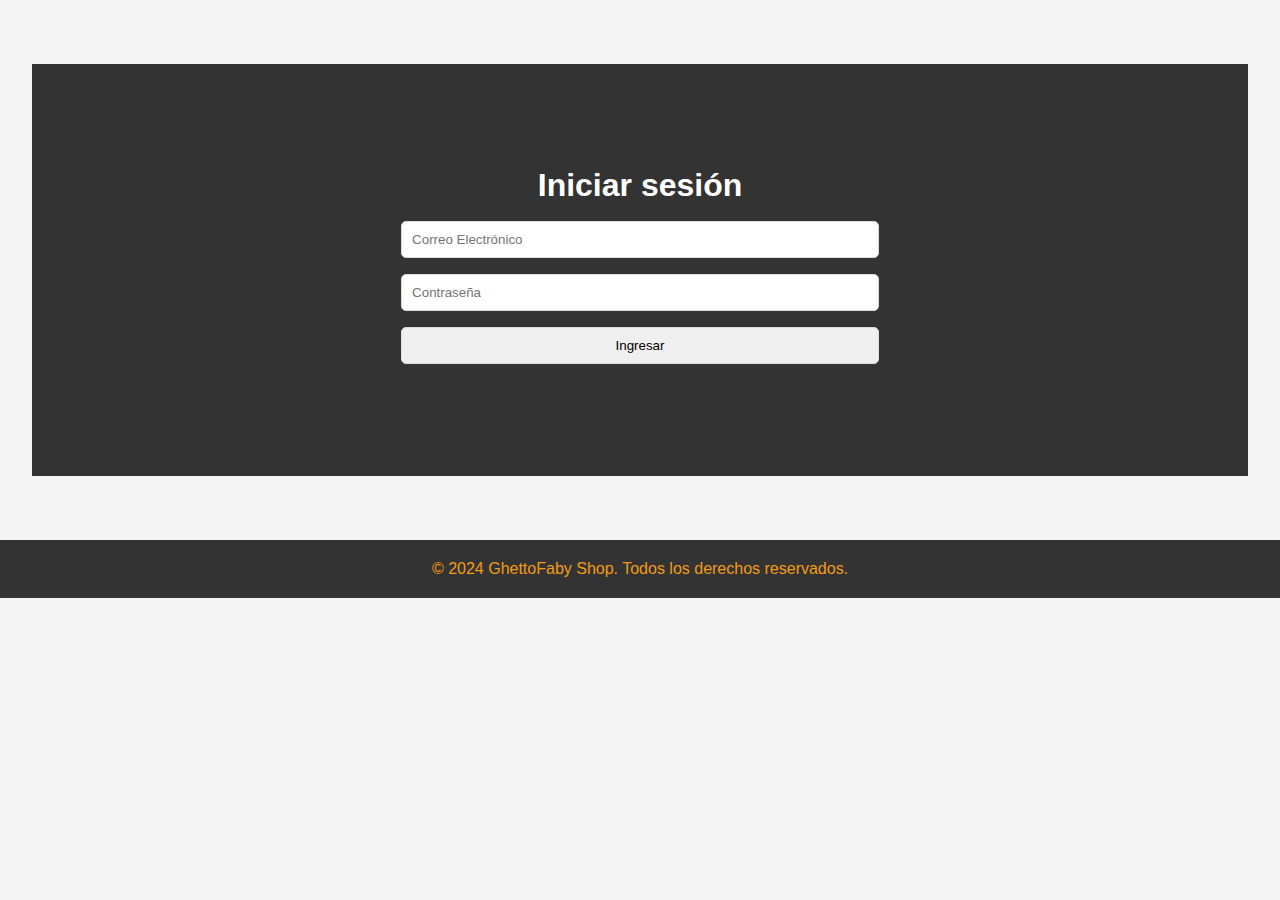
<file: Index.html>
<!DOCTYPE html>
<html lang="es">
<head>
    <meta charset="UTF-8">
    <meta name="viewport" content="width=device-width, initial-scale=1.0">
    <meta http-equiv="X-UA-Compatible" content="ie=edge">
    <title>GhettoFaby Shop - Login</title>
    <link rel="stylesheet" href="faby.css"> <!-- Asegúrate de que este archivo CSS esté en el mismo directorio -->
</head>
<body>
    <!-- Sección de Login -->
    <section id="login-section">
        <div class="hero">
            <h1>Iniciar sesión</h1>
            <form id="login-form">
                <input type="email" id="email" placeholder="Correo Electrónico" required>
                <input type="password" id="password" placeholder="Contraseña" required>
                <button type="submit">Ingresar</button>
                <p id="error-message" style="color: red; display: none;">Correo o contraseña incorrectos. Intenta de nuevo.</p>
            </form>
        </div>
    </section>

    <footer>
        <p>&copy; 2024 GhettoFaby Shop. Todos los derechos reservados.</p>
    </footer>

    <script src="faby.js"></script> <!-- Asegúrate de que el archivo JS esté en el mismo directorio -->
</body>
</html>
</file>
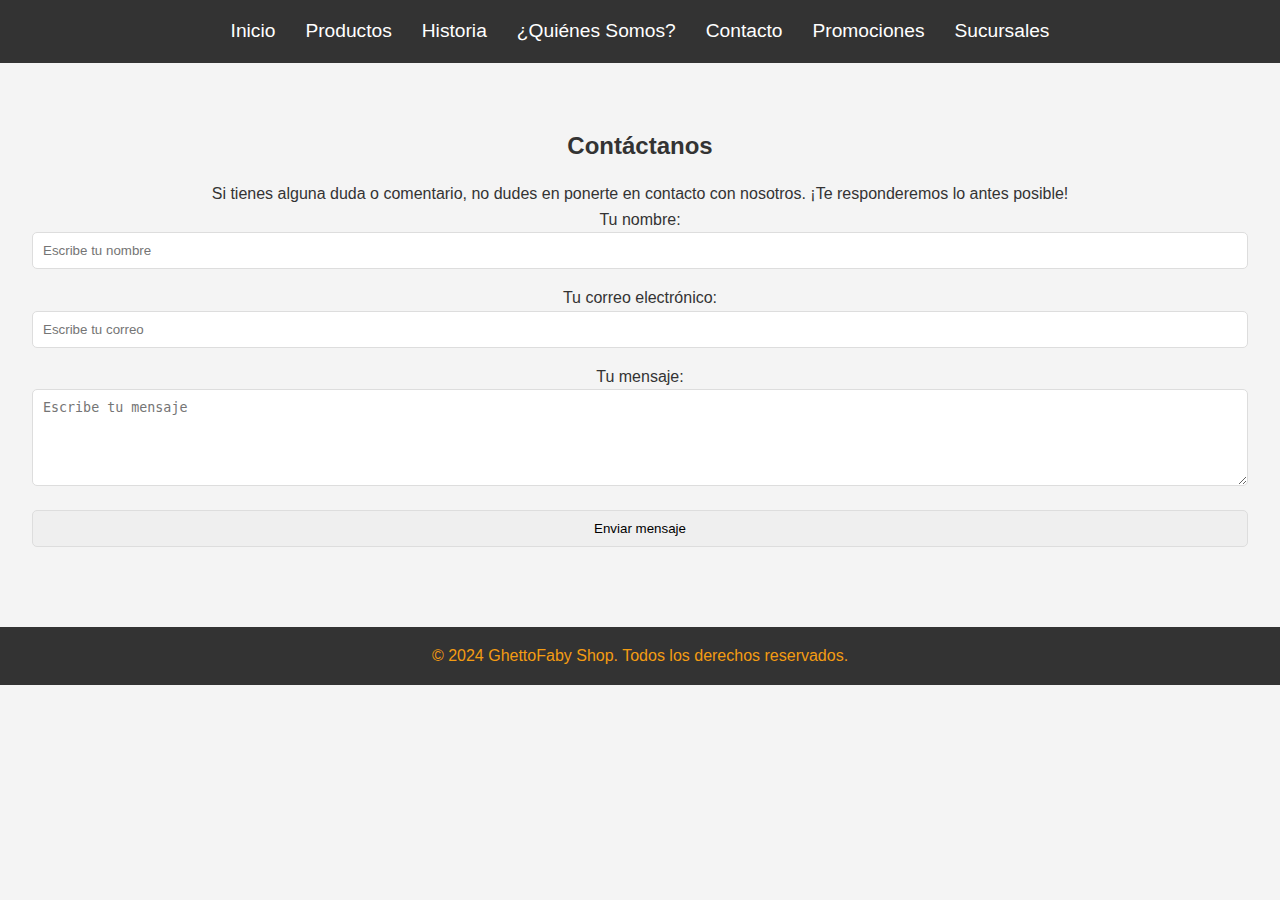
<file: Contacto.html>
<!DOCTYPE html>
<html lang="es">
<head>
    <meta charset="UTF-8">
    <meta name="viewport" content="width=device-width, initial-scale=1.0">
    <meta http-equiv="X-UA-Compatible" content="ie=edge">
    <title>Contacto - GhettoFaby Shop</title>
    <link rel="stylesheet" href="faby.css">
</head>
<body>
    <!-- Barra de Navegación -->
    <header>
        <nav>
            <ul>
                <li><a href="Inicio.html">Inicio</a></li>
                <li><a href="Productos.html">Productos</a></li>
                <li><a href="Historia.html">Historia</a></li>
                <li><a href="QuienesSomos.html">¿Quiénes Somos?</a></li>
                <li><a href="Contacto.html">Contacto</a></li>
                <li><a href="Promociones.html">Promociones</a></li>
                <li><a href="Sucursales.html">Sucursales</a></li>
            </ul>
        </nav>
    </header>

    <!-- Sección de Contacto -->
    <section id="contacto">
        <div class="contact-form-container">
            <h2>Contáctanos</h2>
            <p>Si tienes alguna duda o comentario, no dudes en ponerte en contacto con nosotros. ¡Te responderemos lo antes posible!</p>

            <!-- Formulario de Contacto -->
            <form id="contact-form" action="" method="POST">
                <div class="form-group">
                    <label for="nombre">Tu nombre:</label>
                    <input type="text" id="nombre" name="nombre" placeholder="Escribe tu nombre" required>
                </div>

                <div class="form-group">
                    <label for="email">Tu correo electrónico:</label>
                    <input type="email" id="email" name="email" placeholder="Escribe tu correo" required>
                </div>

                <div class="form-group">
                    <label for="mensaje">Tu mensaje:</label>
                    <textarea id="mensaje" name="mensaje" rows="5" placeholder="Escribe tu mensaje" required></textarea>
                </div>

                <button type="submit" id="submit-btn">Enviar mensaje</button>
            </form>

            <!-- Mensaje de confirmación -->
            <div id="confirmacion" style="display: none;">
                <p>¡Gracias por tu mensaje! Te responderemos lo antes posible.</p>
            </div>
        </div>
    </section>

    <!-- Footer -->
    <footer>
        <p>&copy; 2024 GhettoFaby Shop. Todos los derechos reservados.</p>
    </footer>

    <!-- Vinculamos el archivo JS -->
    <script src="faby.js"></script> <!-- Archivo JS para la lógica -->
</body>
</html>
</file>
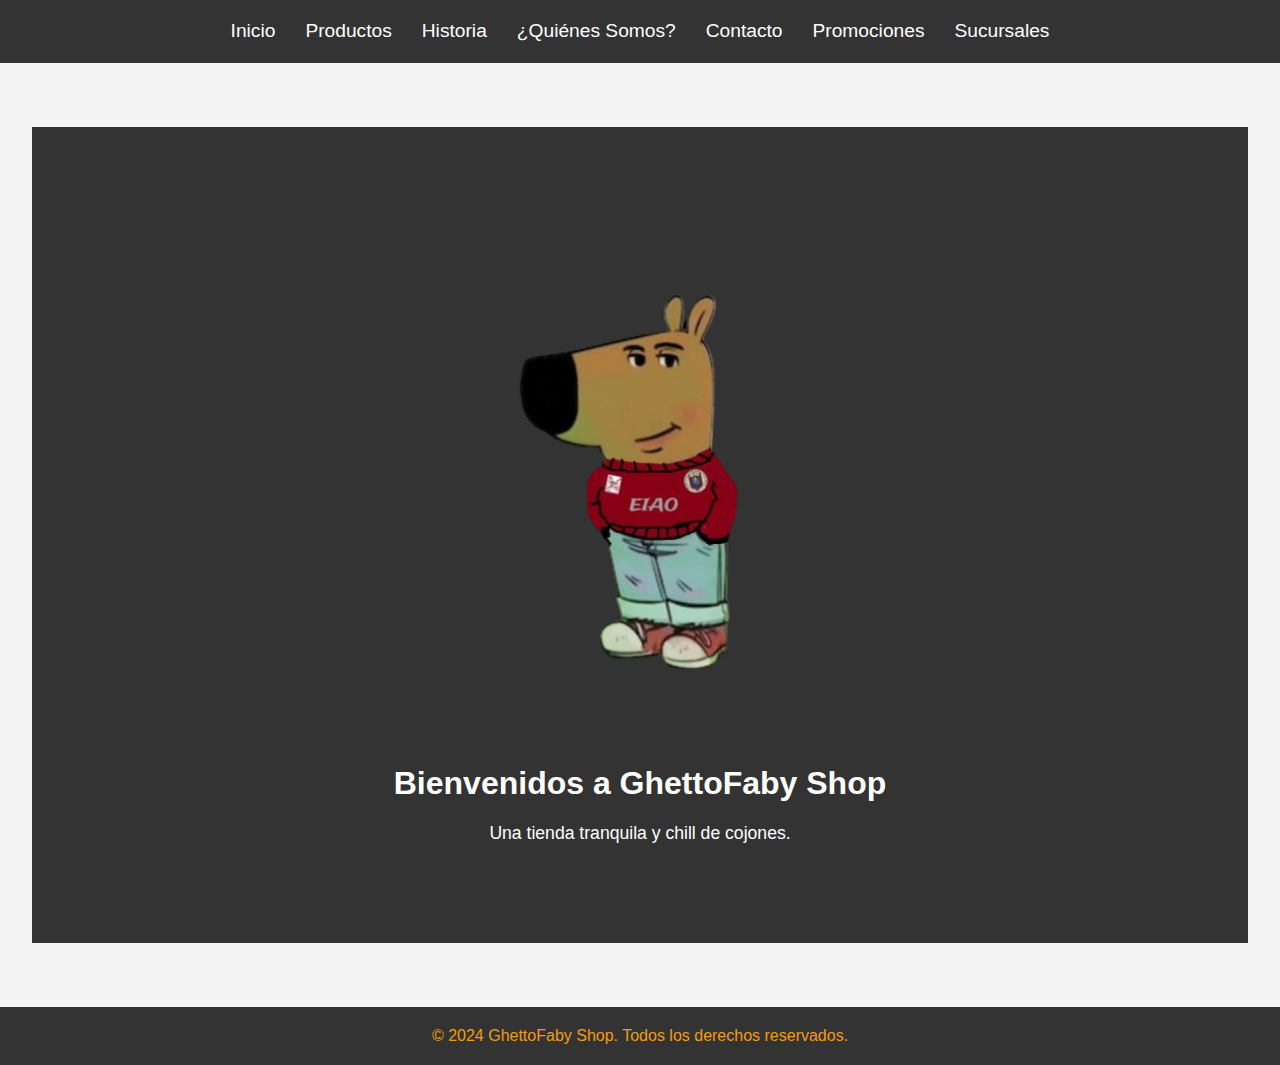
<file: Inicio.html>
<!DOCTYPE html>
<html lang="es">
<head>
    <meta charset="UTF-8">
    <meta name="viewport" content="width=device-width, initial-scale=1.0">
    <meta http-equiv="X-UA-Compatible" content="ie=edge">
    <title>GhettoFaby Shop - Inicio</title>
    <link rel="stylesheet" href="faby.css">
</head>
<body>
    <!-- Barra de Navegación -->
    <header>
        <nav>
            <ul>
                <li><a href="Inicio.html">Inicio</a></li>
                <li><a href="Productos.html">Productos</a></li>
                <li><a href="Historia.html">Historia</a></li>
                <li><a href="QuienesSomos.html">¿Quiénes Somos?</a></li>
                <li><a href="Contacto.html">Contacto</a></li>
                <li><a href="Promociones.html">Promociones</a></li>
                <li><a href="Sucursales.html">Sucursales</a></li>
            </ul>
        </nav>
    </header>

    <!-- Sección de Inicio (Cuadro Negro) -->
    <section id="inicio">
        <div class="hero">
            <img src="Logo.png" alt="GhettoFaby Shop Logo">
            <h1>Bienvenidos a GhettoFaby Shop</h1>
            <p>Una tienda tranquila y chill de cojones.</p>
        </div>
    </section>

    <footer>
        <p>&copy; 2024 GhettoFaby Shop. Todos los derechos reservados.</p>
    </footer>
</body>
</html>
</file>
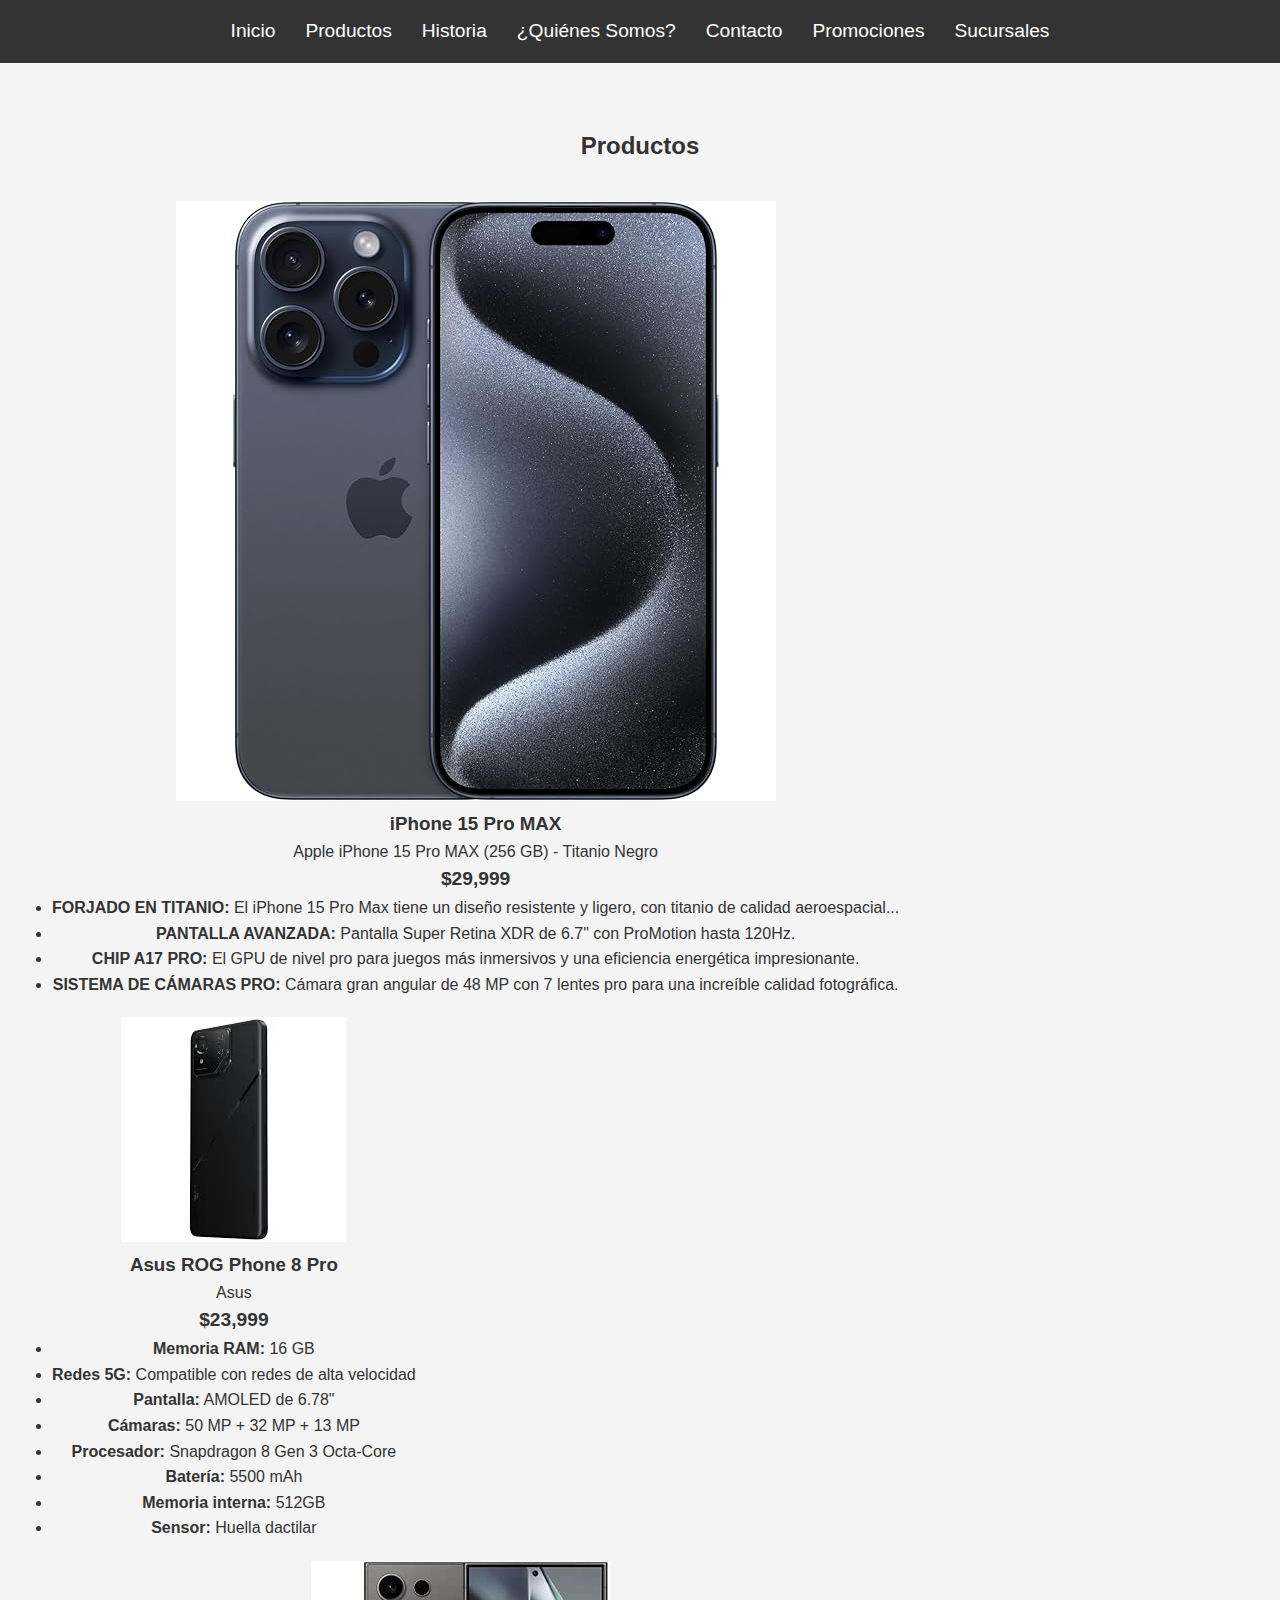
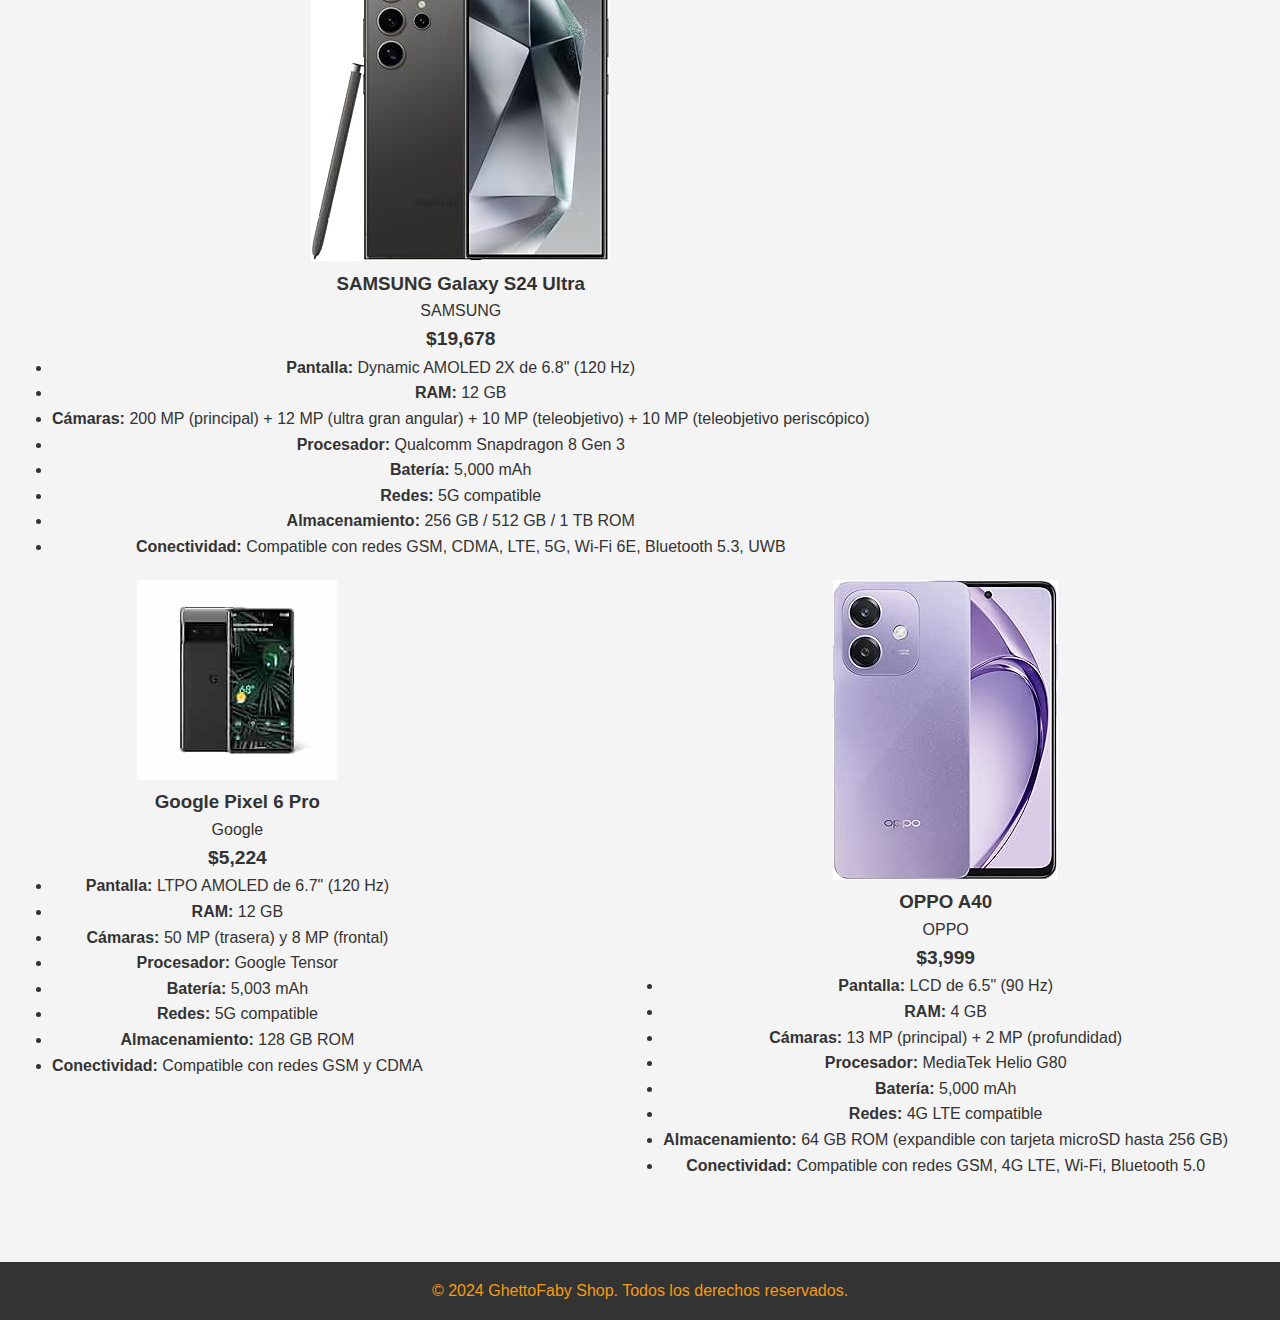
<file: Productos.html>
<!DOCTYPE html>
<html lang="es">
<head>
    <meta charset="UTF-8">
    <meta name="viewport" content="width=device-width, initial-scale=1.0">
    <meta http-equiv="X-UA-Compatible" content="ie=edge">
    <title>GhettoFaby Shop - Productos</title>
    <link rel="stylesheet" href="faby.css">
</head>
<body>
    <!-- Barra de Navegación -->
    <header>
        <nav>
            <ul>
                <li><a href="Inicio.html">Inicio</a></li>
                <li><a href="Productos.html">Productos</a></li>
                <li><a href="Historia.html">Historia</a></li>
                <li><a href="QuienesSomos.html">¿Quiénes Somos?</a></li>
                <li><a href="Contacto.html">Contacto</a></li>
                <li><a href="Promociones.html">Promociones</a></li>
                <li><a href="Sucursales.html">Sucursales</a></li>
            </ul>
        </nav>
    </header>

    <section id="productos">
        <h2>Productos</h2>
        <div class="pricing">
            <!-- iPhone 15 Pro MAX -->
            <div class="price-card">
                <img src="Iphone.jpg" alt="iPhone 15 Pro MAX">
                <h3>iPhone 15 Pro MAX</h3>
                <p class="brand">Apple iPhone 15 Pro MAX (256 GB) - Titanio Negro</p>
                <p class="price">$29,999</p>
                <ul class="description">
                    <li><strong>FORJADO EN TITANIO:</strong> El iPhone 15 Pro Max tiene un diseño resistente y ligero, con titanio de calidad aeroespacial...</li>
                    <li><strong>PANTALLA AVANZADA:</strong> Pantalla Super Retina XDR de 6.7" con ProMotion hasta 120Hz.</li>
                    <li><strong>CHIP A17 PRO:</strong> El GPU de nivel pro para juegos más inmersivos y una eficiencia energética impresionante.</li>
                    <li><strong>SISTEMA DE CÁMARAS PRO:</strong> Cámara gran angular de 48 MP con 7 lentes pro para una increíble calidad fotográfica.</li>
                </ul>
            </div>

            <!-- Asus ROG Phone 8 Pro -->
            <div class="price-card">
                <img src="Asus.jpeg" alt="Asus ROG Phone 8 Pro">
                <h3>Asus ROG Phone 8 Pro</h3>
                <p class="brand">Asus</p>
                <p class="price">$23,999</p>
                <ul class="description">
                    <li><strong>Memoria RAM:</strong> 16 GB</li>
                    <li><strong>Redes 5G:</strong> Compatible con redes de alta velocidad</li>
                    <li><strong>Pantalla:</strong> AMOLED de 6.78"</li>
                    <li><strong>Cámaras:</strong> 50 MP + 32 MP + 13 MP</li>
                    <li><strong>Procesador:</strong> Snapdragon 8 Gen 3 Octa-Core</li>
                    <li><strong>Batería:</strong> 5500 mAh</li>
                    <li><strong>Memoria interna:</strong> 512GB</li>
                    <li><strong>Sensor:</strong> Huella dactilar</li>
                </ul>
            </div>

            <!-- Huawei P70 -->
            <div class="price-card">
                <img src="Samsung.jpg" alt="SAMSUNG Galaxy S24 Ultra">
                <h3>SAMSUNG Galaxy S24 Ultra</h3>
                <p class="brand">SAMSUNG</p>
                <p class="price">$19,678</p>
                <ul class="description">
                    <li><strong>Pantalla:</strong> Dynamic AMOLED 2X de 6.8" (120 Hz)</li>
                    <li><strong>RAM:</strong> 12 GB</li>
                    <li><strong>Cámaras:</strong> 200 MP (principal) + 12 MP (ultra gran angular) + 10 MP (teleobjetivo) + 10 MP (teleobjetivo periscópico)</li>
                    <li><strong>Procesador:</strong> Qualcomm Snapdragon 8 Gen 3</li>
                    <li><strong>Batería:</strong> 5,000 mAh</li>
                    <li><strong>Redes:</strong> 5G compatible</li>
                    <li><strong>Almacenamiento:</strong> 256 GB / 512 GB / 1 TB ROM</li>
                    <li><strong>Conectividad:</strong> Compatible con redes GSM, CDMA, LTE, 5G, Wi-Fi 6E, Bluetooth 5.3, UWB</li>

                </ul>
            </div>

            <!-- Google Pixel 6 Pro -->
            <div class="price-card">
                <img src="Pixel.jpg" alt="Google Pixel 6 Pro">
                <h3>Google Pixel 6 Pro</h3>
                <p class="brand">Google</p>
                <p class="price">$5,224</p>
                <ul class="description">
                    <li><strong>Pantalla:</strong> LTPO AMOLED de 6.7" (120 Hz)</li>
                    <li><strong>RAM:</strong> 12 GB</li>
                    <li><strong>Cámaras:</strong> 50 MP (trasera) y 8 MP (frontal)</li>
                    <li><strong>Procesador:</strong> Google Tensor</li>
                    <li><strong>Batería:</strong> 5,003 mAh</li>
                    <li><strong>Redes:</strong> 5G compatible</li>
                    <li><strong>Almacenamiento:</strong> 128 GB ROM</li>
                    <li><strong>Conectividad:</strong> Compatible con redes GSM y CDMA</li>
                </ul>
            </div>

            <!-- OPPO A40 -->
            <div class="price-card">
                <img src="OPPO.jpg" alt="OPPO A40">
                <h3>OPPO A40</h3>
                <p class="brand">OPPO</p>
                <p class="price">$3,999</p>
                <ul class="description">
                    <li><strong>Pantalla:</strong> LCD de 6.5" (90 Hz)</li>
                    <li><strong>RAM:</strong> 4 GB</li>
                    <li><strong>Cámaras:</strong> 13 MP (principal) + 2 MP (profundidad)</li>
                    <li><strong>Procesador:</strong> MediaTek Helio G80</li>
                    <li><strong>Batería:</strong> 5,000 mAh</li>
                    <li><strong>Redes:</strong> 4G LTE compatible</li>
                    <li><strong>Almacenamiento:</strong> 64 GB ROM (expandible con tarjeta microSD hasta 256 GB)</li>
                    <li><strong>Conectividad:</strong> Compatible con redes GSM, 4G LTE, Wi-Fi, Bluetooth 5.0</li>
                </ul>
            </div>
        </div>
    </section>

    <footer>
        <p>&copy; 2024 GhettoFaby Shop. Todos los derechos reservados.</p>
    </footer>
</body>
</html>
</file>
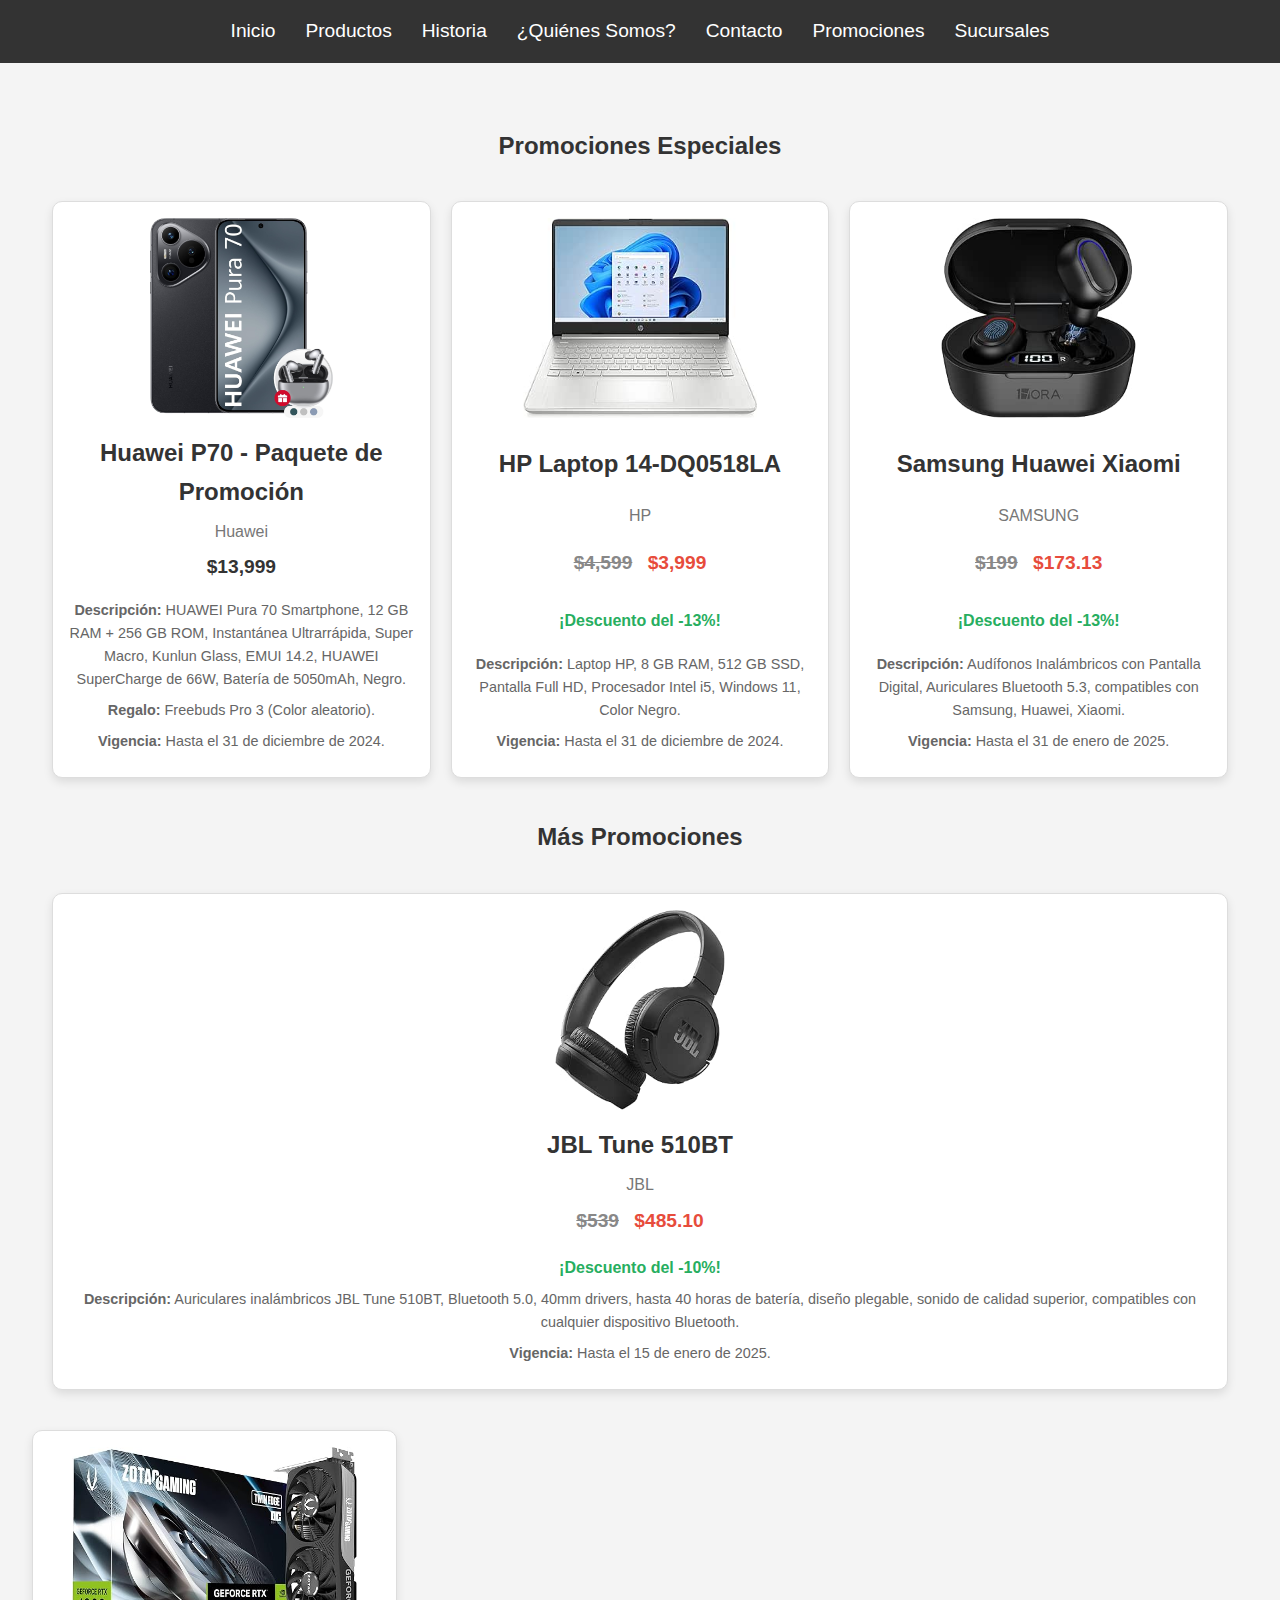
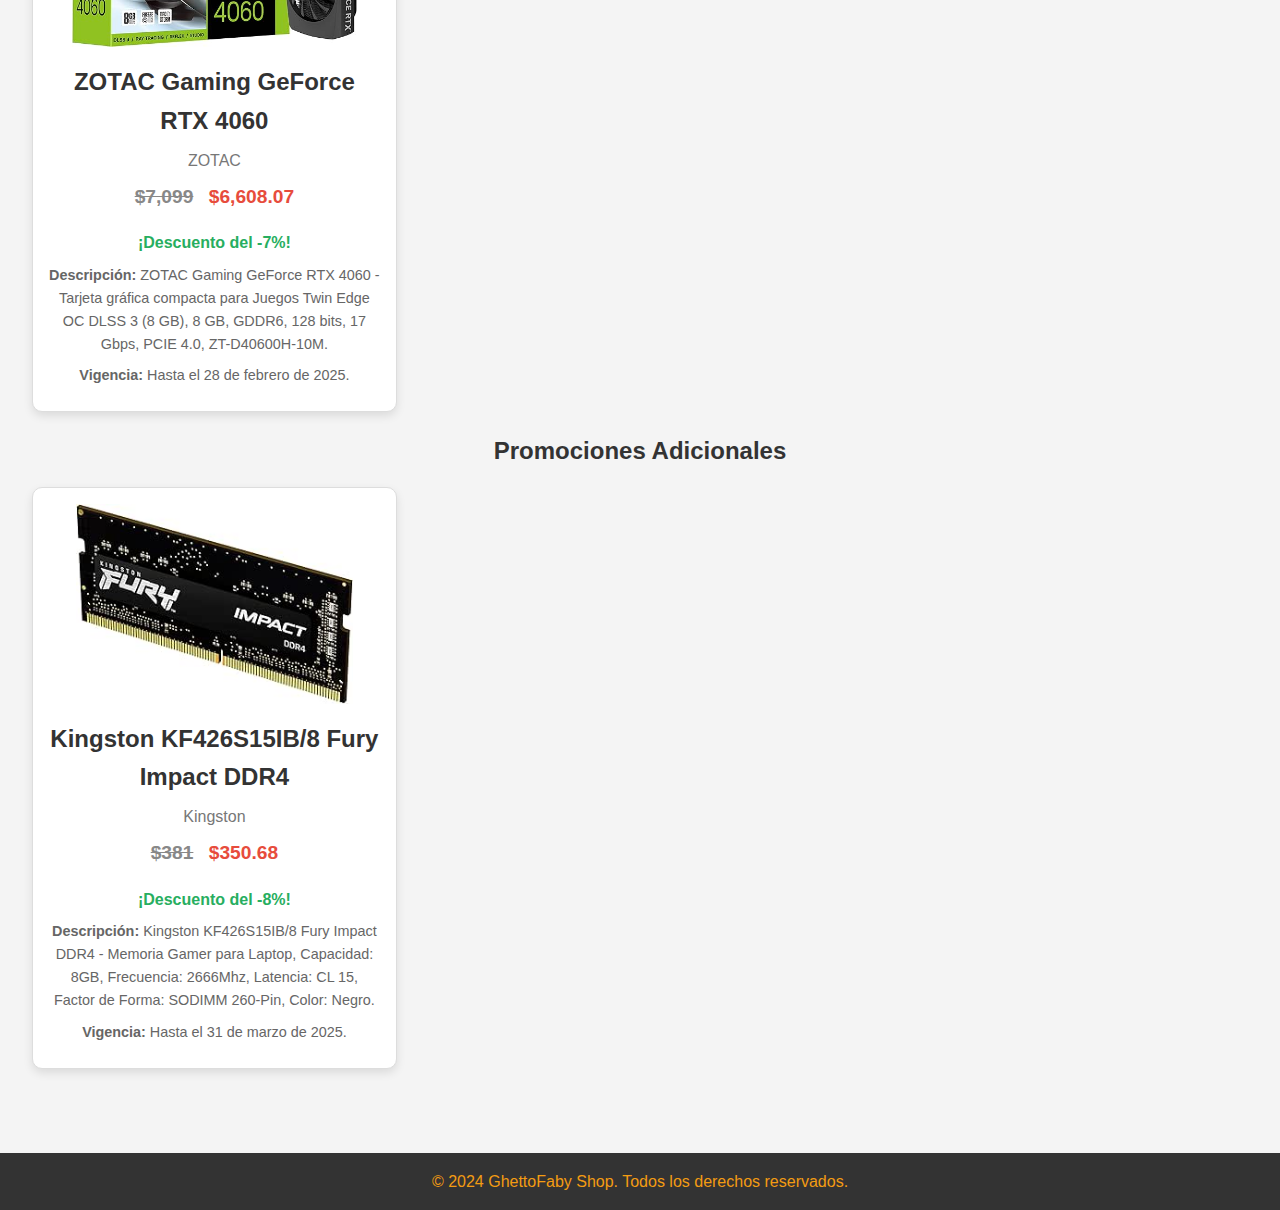
<file: Promociones.html>
<!DOCTYPE html>
<html lang="es">
<head>
    <meta charset="UTF-8">
    <meta name="viewport" content="width=device-width, initial-scale=1.0">
    <meta http-equiv="X-UA-Compatible" content="ie=edge">
    <title>GhettoFaby Shop - Promociones</title>
    <link rel="stylesheet" href="faby.css">
</head>
<body>
    <!-- Barra de Navegación -->
    <header>
        <nav>
            <ul>
                <li><a href="Inicio.html">Inicio</a></li>
                <li><a href="Productos.html">Productos</a></li>
                <li><a href="Historia.html">Historia</a></li>
                <li><a href="QuienesSomos.html">¿Quiénes Somos?</a></li>
                <li><a href="Contacto.html">Contacto</a></li>
                <li><a href="Promociones.html">Promociones</a></li>
                <li><a href="Sucursales.html">Sucursales</a></li>
            </ul>
        </nav>
    </header>

    <section id="promociones">
        <h2>Promociones Especiales</h2>

        <!-- Contenedor de las tarjetas de productos -->
        <div class="pricing">
            <!-- Tarjeta Huawei P70 - Promoción -->
            <div class="promo-card">
                <img src="Huawei.jpg" alt="Huawei P70 Promo">
                <h3>Huawei P70 - Paquete de Promoción</h3>
                <p class="brand">Huawei</p>
                <p class="price">$13,999</p>
                <ul class="description">
                    <li><strong>Descripción:</strong> HUAWEI Pura 70 Smartphone, 12 GB RAM + 256 GB ROM, Instantánea Ultrarrápida, Super Macro, Kunlun Glass, EMUI 14.2, HUAWEI SuperCharge de 66W, Batería de 5050mAh, Negro.</li>
                    <li><strong>Regalo:</strong> Freebuds Pro 3 (Color aleatorio).</li>
                    <li><strong>Vigencia:</strong> Hasta el 31 de diciembre de 2024.</li>
                </ul>
            </div>

            <!-- Tarjeta HP Laptop con descuento -->
            <div class="promo-card">
                <img src="HP.jpg" alt="HP Laptop">
                <h3>HP Laptop 14-DQ0518LA</h3>
                <p class="brand">HP</p>
                <p class="price">
                    <span class="original-price">$4,599</span> <!-- Precio original -->
                    <span class="discounted-price">$3,999</span> <!-- Precio con descuento -->
                </p>
                <p class="discount">¡Descuento del -13%!</p> <!-- Descuento visible -->
                <ul class="description">
                    <li><strong>Descripción:</strong> Laptop HP, 8 GB RAM, 512 GB SSD, Pantalla Full HD, Procesador Intel i5, Windows 11, Color Negro.</li>
                    <li><strong>Vigencia:</strong> Hasta el 31 de diciembre de 2024.</li>
                </ul>
            </div>

            <!-- Tarjeta Audífonos Samsung Huawei Xiaomi con descuento -->
            <div class="promo-card">
                <img src="Audifonos.jpg" alt="Audífonos">
                <h3>Samsung Huawei Xiaomi</h3>
                <p class="brand">SAMSUNG</p>
                <p class="price">
                    <span class="original-price">$199</span>
                    <span class="discounted-price">$173.13</span>
                </p>
                <p class="discount">¡Descuento del -13%!</p>
                <ul class="description">
                    <li><strong>Descripción:</strong> Audífonos Inalámbricos con Pantalla Digital, Auriculares Bluetooth 5.3, compatibles con Samsung, Huawei, Xiaomi.</li>
                    <li><strong>Vigencia:</strong> Hasta el 31 de enero de 2025.</li>
                </ul>
            </div>
        </div> <!-- Fin de contenedor pricing -->

        <!-- Sección de Más Promociones -->
        <h2>Más Promociones</h2>
        <div class="pricing">
            <!-- Tarjeta JBL Tune 510BT -->
            <div class="promo-card">
                <img src="JBL.jpg" alt="JBL Tune 510BT">
                <h3>JBL Tune 510BT</h3>
                <p class="brand">JBL</p>
                <p class="price">
                    <span class="original-price">$539</span>
                    <span class="discounted-price">$485.10</span>
                </p>
                <p class="discount">¡Descuento del -10%!</p>
                <ul class="description">
                    <li><strong>Descripción:</strong> Auriculares inalámbricos JBL Tune 510BT, Bluetooth 5.0, 40mm drivers, hasta 40 horas de batería, diseño plegable, sonido de calidad superior, compatibles con cualquier dispositivo Bluetooth.</li>
                    <li><strong>Vigencia:</strong> Hasta el 15 de enero de 2025.</li>
                </ul>
            </div>
        </div> 
        <div class="promo-card">
            <img src="RTX.jpg" alt="Gaming GeForce RTX 4060">
            <h3>ZOTAC Gaming GeForce RTX 4060</h3>
            <p class="brand">ZOTAC</p>
            <p class="price">
                <span class="original-price">$7,099</span>
                <span class="discounted-price">$6,608.07</span>
            </p>
            <p class="discount">¡Descuento del -7%!</p>
            <ul class="description">
                <li><strong>Descripción:</strong> ZOTAC Gaming GeForce RTX 4060 - Tarjeta gráfica compacta para Juegos Twin Edge OC DLSS 3 (8 GB), 8 GB, GDDR6, 128 bits, 17 Gbps, PCIE 4.0, ZT-D40600H-10M.</li>
                <li><strong>Vigencia:</strong> Hasta el 28 de febrero de 2025.</li>
            </ul>
        </div>


        <h2>Promociones Adicionales</h2>
        <div class="promo-card">
            <img src="RAM.jpg" alt="Kingston KF426S15IB/8 Fury Impact DDR4">
            <h3>Kingston KF426S15IB/8 Fury Impact DDR4</h3>
            <p class="brand">Kingston</p>
            <p class="price">
                <span class="original-price">$381</span>
                <span class="discounted-price">$350.68</span>
            </p>
            <p class="discount">¡Descuento del -8%!</p>
            <ul class="description">
                <li><strong>Descripción:</strong> Kingston KF426S15IB/8 Fury Impact DDR4 - Memoria Gamer para Laptop, Capacidad: 8GB, Frecuencia: 2666Mhz, Latencia: CL 15, Factor de Forma: SODIMM 260-Pin, Color: Negro.</li>
                <li><strong>Vigencia:</strong> Hasta el 31 de marzo de 2025.</li>
            </ul>
        </div>
    </section>

    <footer>
        <p>&copy; 2024 GhettoFaby Shop. Todos los derechos reservados.</p>
    </footer>
</body>
</html>
</file>
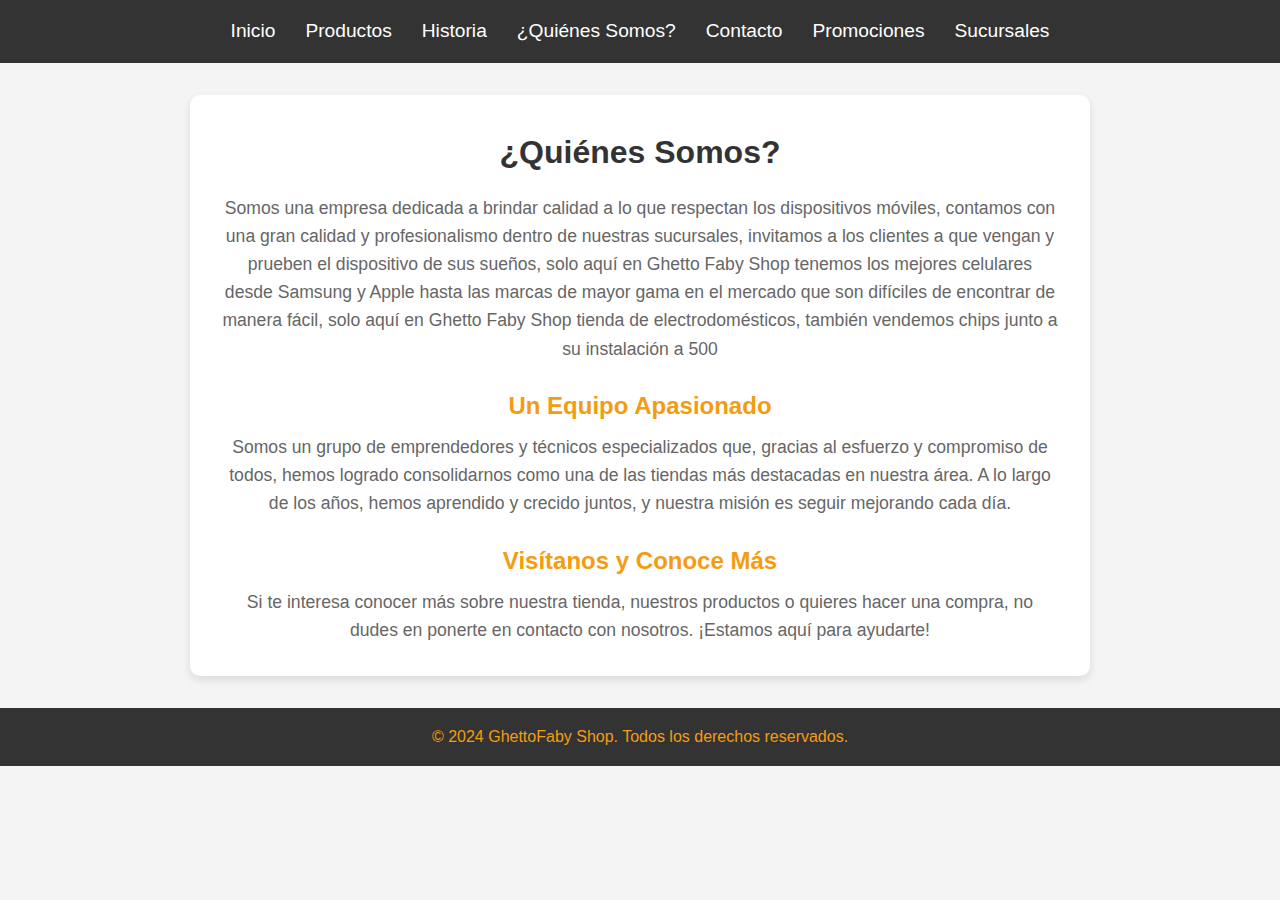
<file: QuienesSomos.html>
<!DOCTYPE html>
<html lang="es">
<head>
    <meta charset="UTF-8">
    <meta name="viewport" content="width=device-width, initial-scale=1.0">
    <meta http-equiv="X-UA-Compatible" content="ie=edge">
    <title>GhettoFaby Shop - ¿Quiénes Somos?</title>
    <link rel="stylesheet" href="faby.css">
</head>
<body>

    <!-- Barra de Navegación -->
    <header>
        <nav>
            <ul>
                <li><a href="Inicio.html">Inicio</a></li>
                <li><a href="Productos.html">Productos</a></li>
                <li><a href="Historia.html">Historia</a></li>
                <li><a href="QuienesSomos.html">¿Quiénes Somos?</a></li>
                <li><a href="Contacto.html">Contacto</a></li>
                <li><a href="Promociones.html">Promociones</a></li>
                <li><a href="Sucursales.html">Sucursales</a></li>
            </ul>
        </nav>
    </header>

    <!-- Sección de Quiénes Somos -->
    <section id="quienes-somos">
        <h2>¿Quiénes Somos?</h2>
        <p>Somos una empresa dedicada a brindar calidad a lo que respectan los dispositivos móviles, contamos con una gran calidad y profesionalismo dentro de nuestras sucursales, invitamos a los clientes a que vengan y prueben el dispositivo de sus sueños, solo aquí en Ghetto Faby Shop tenemos los mejores celulares desde Samsung y Apple hasta las marcas de mayor gama en el mercado que son difíciles de encontrar de manera fácil, solo aquí en Ghetto Faby Shop tienda de electrodomésticos, también vendemos chips junto a su instalación a 500</p>
        
        <h3>Un Equipo Apasionado</h3>
        <p>Somos un grupo de emprendedores y técnicos especializados que, gracias al esfuerzo y compromiso de todos, hemos logrado consolidarnos como una de las tiendas más destacadas en nuestra área. A lo largo de los años, hemos aprendido y crecido juntos, y nuestra misión es seguir mejorando cada día.</p>

        <h3>Visítanos y Conoce Más</h3>
        <p>Si te interesa conocer más sobre nuestra tienda, nuestros productos o quieres hacer una compra, no dudes en ponerte en contacto con nosotros. ¡Estamos aquí para ayudarte!</p>
    </section>

    <footer>
        <p>&copy; 2024 GhettoFaby Shop. Todos los derechos reservados.</p>
    </footer>

</body>
</html>
</file>
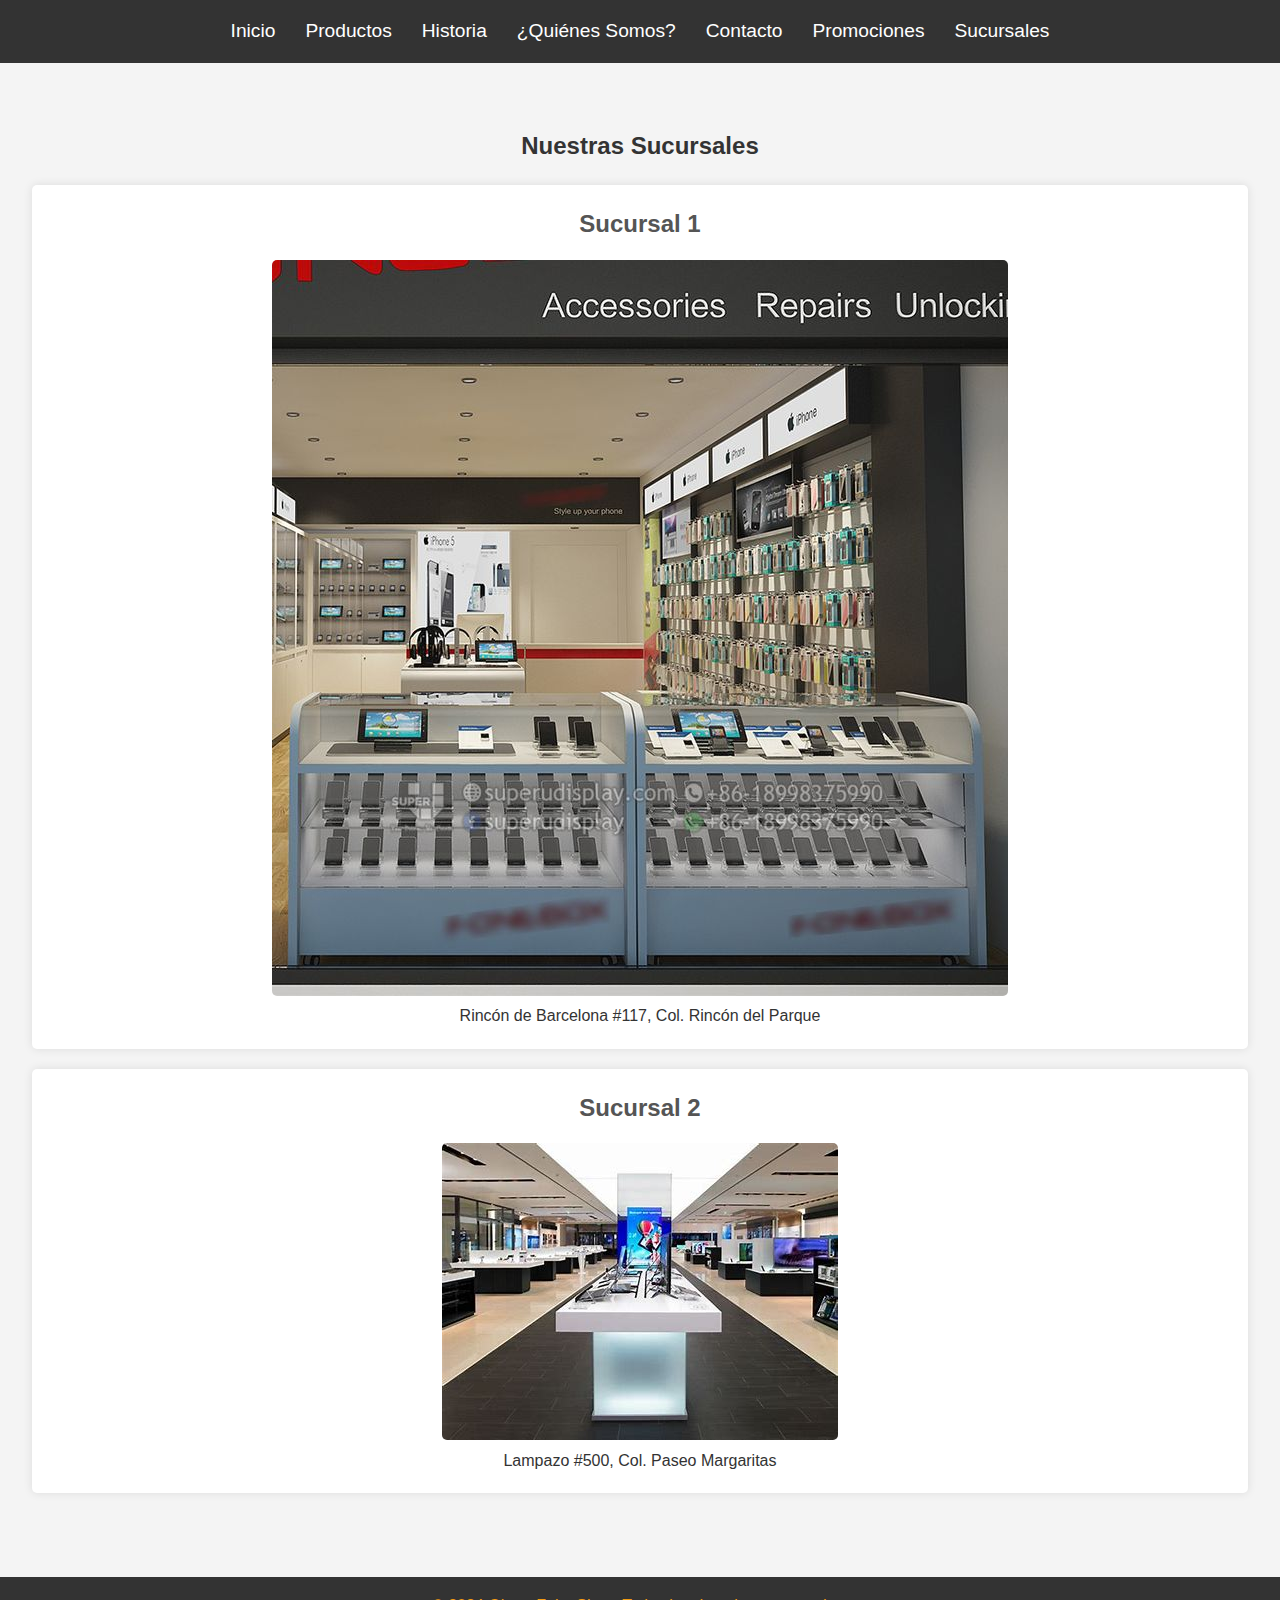
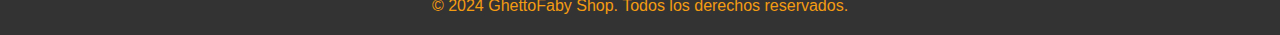
<file: Sucursales.html>
<!DOCTYPE html>
<html lang="es">
<head>
    <meta charset="UTF-8">
    <meta name="viewport" content="width=device-width, initial-scale=1.0">
    <title>Sucursales</title>
    <link rel="stylesheet" href="faby.css"> <!-- Enlace al archivo de CSS -->
</head>
<body>
    <header>
        <nav>
            <ul>
                <li><a href="Inicio.html">Inicio</a></li>
                <li><a href="Productos.html">Productos</a></li>
                <li><a href="Historia.html">Historia</a></li>
                <li><a href="QuienesSomos.html">¿Quiénes Somos?</a></li>
                <li><a href="Contacto.html">Contacto</a></li>
                <li><a href="Promociones.html">Promociones</a></li>
                <li><a href="Sucursales.html">Sucursales</a></li>
            </ul>
        </nav>
    </header>

    <section>
        <h2>Nuestras Sucursales</h2>

        <div class="branch">
            <h2>Sucursal 1</h2>
            <img src="Sucursal1.jpg" alt="Imagen de Sucursal 1">
            <p>Rincón de Barcelona #117, Col. Rincón del Parque</p>
        </div>

        <div class="branch">
            <h2>Sucursal 2</h2>
            <img src="sucursal2.jpg" alt="Imagen de Sucursal 2">
            <p>Lampazo #500, Col. Paseo Margaritas</p>
        </div>

    </section>

    <footer>
        <p>&copy; 2024 GhettoFaby Shop. Todos los derechos reservados.</p>
    </footer>
</body>
</html>
</file>
<file: faby.css>
* {
    margin: 0;
    padding: 0;
    box-sizing: border-box;
}

body {
    font-family: Arial, sans-serif;
    line-height: 1.6;
    background-color: #f4f4f4;
    color: #333;
}

header {
    background-color: #333;
    padding: 1rem;
}

nav ul {
    list-style: none;
    display: flex;
    justify-content: center;
}

nav ul li {
    margin: 0 15px;
}

nav ul li a {
    color: #fff;
    text-decoration: none;
    font-size: 1.2rem;
    transition: transform 0.3s ease, color 0.3s ease;
}

nav ul li a:hover {
    transform: scale(1.1);
    color: #f39c12;
}

section {
    padding: 2rem;
    margin: 2rem 0;
    text-align: center;
}

h2 {
    margin-bottom: 1rem;
}

.hero {
    text-align: center;
    background-color: #333;
    color: white;
    padding: 6rem 0;
    display: flex;
    flex-direction: column;
    justify-content: center;
    align-items: center;
}

.hero img {
    width: 500px;
    height: auto;
    transition: transform 0.3s ease;
    margin-bottom: 20px;
}

.hero img:hover {
    transform: scale(1.05);
}

.hero h1 {
    font-size: 2rem;
    margin-bottom: 10px;
}

.hero p {
    font-size: 1.1rem;
    margin-top: 0;
}

.pricing, .promo-section {
    display: flex;
    flex-wrap: wrap;
    justify-content: space-between;
    gap: 20px;
    padding: 20px;
}

.promo-card {
    background-color: #fff;
    padding: 1rem;
    border: 1px solid #ddd;
    text-align: center;
    width: 30%;
    transition: transform 0.3s ease, box-shadow 0.3s ease;
    border-radius: 10px;
    box-shadow: 0 4px 10px rgba(0, 0, 0, 0.1);
    margin-bottom: 20px;
    flex-grow: 1;
    display: flex;
    flex-direction: column;
    justify-content: space-between;
}

.promo-card:hover {
    transform: scale(1.05);
    box-shadow: 0 8px 15px rgba(0, 0, 0, 0.15);
}

.promo-card img {
    width: 100%;
    height: 200px; /* Cambié la altura para que todas las imágenes tengan el mismo tamaño */
    object-fit: contain;
    border-radius: 8px;
    margin-bottom: 1rem;
}

.promo-card h3 {
    font-size: 1.5rem;
    margin-bottom: 0.5rem;
}

.promo-card .brand {
    font-size: 1rem;
    color: #777;
    margin-bottom: 0.5rem;
}

.promo-card .price {
    font-size: 1.2rem;
    color: #333;
    font-weight: bold;
    margin-bottom: 0.5rem;
}

.promo-card .original-price {
    text-decoration: line-through;
    color: #888;
    margin-right: 10px;
}

.promo-card .discounted-price {
    color: #e74c3c;
}

.promo-card .discount {
    font-size: 1rem;
    color: #27ae60;
    margin-top: 10px;
    font-weight: bold;
}

.promo-card .description {
    list-style-type: none;
    padding-left: 0;
    font-size: 0.9rem;
    color: #666;
    margin-top: 0.5rem;
}

.promo-card .description li {
    margin-bottom: 0.5rem;
}

form input, form textarea, form button {
    width: 100%;
    padding: 10px;
    margin-bottom: 1rem;
    border-radius: 5px;
    border: 1px solid #ddd;
    transition: transform 0.3s ease, border-color 0.3s ease;
}

footer {
    background-color: #333;
    color: white;
    padding: 1rem;
    text-align: center;
}

footer p {
    font-size: 1rem;
    color: #f39c12;
}

.branch {
    background-color: white;
    padding: 20px;
    margin: 20px 0;
    border-radius: 5px;
    box-shadow: 0 0 10px rgba(0, 0, 0, 0.1);
    text-align: center;
}

.branch img {
    max-width: 100%;
    height: auto;
    border-radius: 5px;
}

.branch h2 {
    color: #555;
}

.video-container {
    max-width: 100%;
    margin: 20px auto;
    background-color: #333;
    padding: 10px;
    border-radius: 10px;
}

.video-container video {
    width: 100%;
    height: auto;
}

#quienes-somos {
    background-color: #fff;
    padding: 2rem;
    margin: 2rem auto;
    max-width: 900px;
    border-radius: 10px;
    box-shadow: 0 4px 8px rgba(0, 0, 0, 0.1);
}

#quienes-somos h2 {
    font-size: 2rem;
    color: #333;
    margin-bottom: 1rem;
}

#quienes-somos h3 {
    font-size: 1.5rem;
    color: #f39c12;
    margin-top: 1.5rem;
}

#quienes-somos p {
    font-size: 1.1rem;
    color: #666;
    margin-top: 0.5rem;
}

#quienes-somos p:first-child {
    margin-top: 0;
}

footer {
    background-color: #333;
    color: white;
    padding: 1rem;
    text-align: center;
}

footer p {
    font-size: 1rem;
    color: #f39c12;
}

.price {
    font-size: 1.2rem;
    font-weight: bold;
    color: #333;
}

.original-price {
    text-decoration: line-through;
    color: #888;
    margin-right: 10px;
}

.discounted-price {
    color: #e74c3c;
}

.discount {
    font-size: 1rem;
    color: #27ae60;
    margin-top: 10px;
    font-weight: bold;
}

@media (max-width: 768px) {
    .pricing, .promo-section {
        flex-direction: column;
        align-items: center;
    }

    .promo-card {
        width: 80%;
        margin-bottom: 20px;
    }

    .promo-card:nth-child(4), .promo-card:nth-child(5) {
        width: 48%;
    }
    
    .promo-card:last-child {
        width: 100%;
    }
}
</file>
